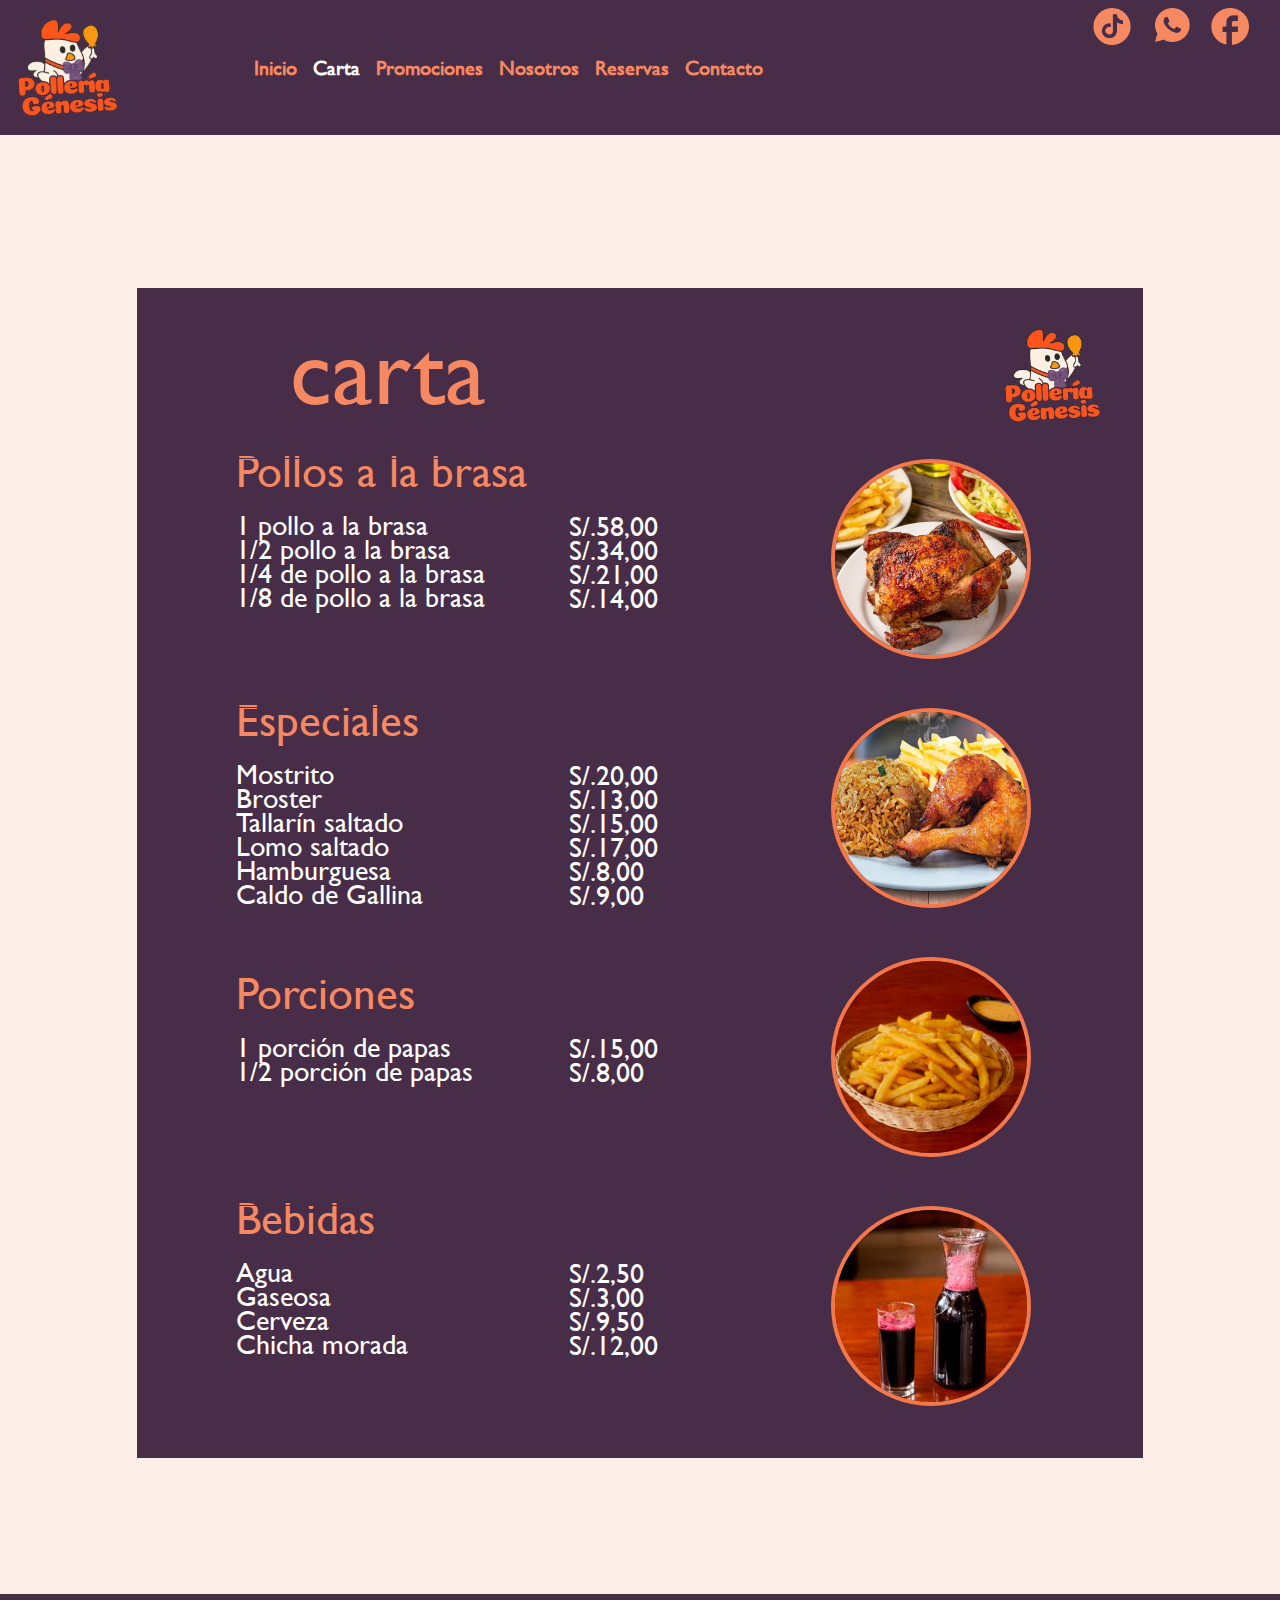
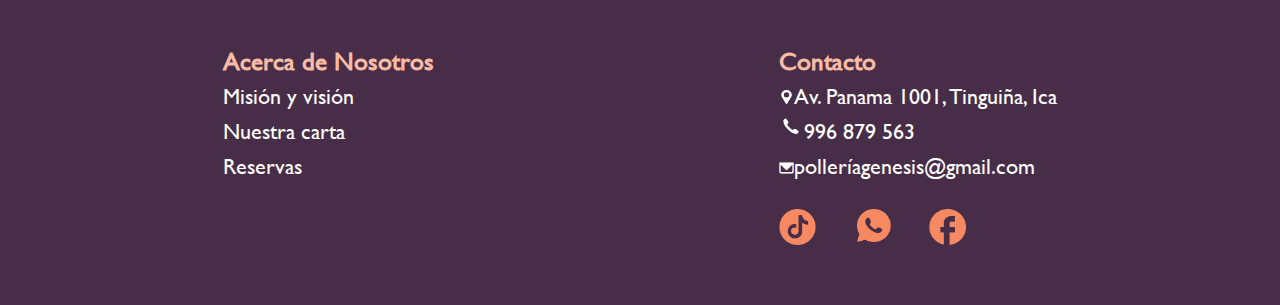
<file: Cartag.html>
<!DOCTYPE html>
<html lang="es">

<head>
    <meta charset="UTF-8">
    <meta name="viewport" content="width=device-width, initial-scale=1.0">
    <link href="https://cdn.jsdelivr.net/npm/bootstrap@5.3.3/dist/css/bootstrap.min.css" rel="stylesheet" 
      integrity="sha384-QWTKZyjpPEjISv5WaRU9OFeRpok6YctnYmDr5pNlyT2bRjXh0JMhjY6hW+ALEwIH" crossorigin="anonymous">
    <title>Carta</title>
    <link rel="stylesheet" href="estilog2.css" type="text/css">
    <link rel="stylesheet" href="estilosg.css">
</head>

<body>
    <div class="header-pg d-flex">
        <nav class="navbar navbar-expand-lg">
            <div class="container-fluid">
                <a class="navbar-brand d-none d-lg-block" href="#">
                    <img src="img/logo.svg" alt="logo" class="logo">
                </a>
                <button class="navbar-toggler" type="button" data-bs-toggle="collapse"
                    data-bs-target="#navbarSupportedContent" aria-controls="navbarSupportedContent"
                    aria-expanded="false" aria-label="Toggle navigation">
                    <span class="navbar-toggler-icon"></span>
                </button>
                <div class="collapse navbar-collapse" id="navbarSupportedContent">
                    <ul class="navbar-nav me-auto mb-2 mb-lg-0">
                        <li class="nav-item">
                            <a class="nav-link" href="index.html">Inicio</a>
                        </li>
                        <li class="nav-item ">
                            <a class="nav-link active" href="Cartag.html">Carta</a>
                        </li>
                        <li class="nav-item">
                            <a class="nav-link " href="Promocionesg.html">Promociones</a>
                        </li>
                        <li class="nav-item">
                            <a class="nav-link " href="Nosotrosg.html">Nosotros</a>
                        </li>
                        <li class="nav-item">
                            <a class="nav-link " href="Reservasg.html">Reservas</a>
                        </li>
                        <li class="nav-item">
                            <a class="nav-link " href="Contactog.html">Contacto</a>
                        </li>
                    </ul>
                </div>
                
            </div>
        </nav>
          <div class="ms-auto p-2">
            <ul class="navbar-nav flex-row flex-wrap ms-md-auto">
              <li>
                <a target="_blank" href="https://www.tiktok.com/@icapolleriagenesis?_t=8nOBZTZyQFB&_r=1">
                  <img src="img/tiktok.png" alt="tiktok" class="img-social" />
                </a>
              </li>
              <li>
                <a target="_blank" href="https://wa.me/c/51949355027">
                  <img src="img/whatsapp.png" alt="whatsapp" class="img-social" />
                </a>
              </li>
              <li>
                <a target="_blank" href="https://www.facebook.com/p/Polleria-G%C3%A9nesis-Ica-61553416058785/">
                  <img src="img/facebook.png" alt="facebook" class="img-social">
                </a>
              </li>
            </ul>
          </div>
</div>
<br>
<div class="fondo-carta text-white p-1">
    <div class="container pt-3">
        <div class="row ms-4">
            <div class="col-1"></div>
            <div class="col-3 d-flex justify-content-lg-between carta">
                <br><br>
                <span class="carta1">carta</span>
            </div>
            <div class="col-3"></div>
            <div class="col-5 d-flex justify-content-end">
                <img class="imagen-logo" src="img/logo.png" alt="imagen-logo" class="img-fluid">
            </div>
            <div class="col-0"></div>
        </div>
    </div>

    <div class="linea"></div>

    <div class="container">
        <div class="row">
            <div class="col-1"></div>
            <div class="col-4 sub-titulo"></div>
        </div>
    </div>

    <div class="container pb-5">
        <div class="row">
            <div class="col-1 custom-col-1"></div>
            <div class="col-4 custom-col-4">
                <span class="sub-titulo" style="color: #F68961; white-space: nowrap">Pollos a la brasa</span>
                <br><br>
                1 pollo a la brasa <br>
                1/2 pollo a la brasa <br>
                1/4 de pollo a la brasa <br>
                1/8 de pollo a la brasa 
            </div>
            <div class="col-3 custom-col-3 d-flex justify-content-start precio">
                <br><br>
                S/.58,00 <br>
                S/.34,00 <br>
                S/.21,00 <br>
                S/.14,00
            </div>
            <div class="col-sm-3 custom-col-3 last d-flex justify-content-center align-items-center">
                <img class="imagen" src="img/carta-primeraimagen.jpg" alt="segunda-imagen" class="img-fluid">
            </div>
            <div class="col-1 custom-col-1"></div>
        </div>
    </div>

    <div class="linea"></div>

    <div class="container">
        <div class="row">
            <div class="col-1"></div>
            <div class="col-3 sub-titulo2"></div>
        </div>
    </div>

    <div class="container pb-5">
        <div class="row">
            <div class="col-1 custom-col-1"></div>
            <div class="col-4 custom-col-4">
                <span class="sub-titulo" style="color: #F68961;">Especiales</span>
                <br><br>
                Mostrito <br>
                Broster<br>
                Tallarín saltado <br>
                Lomo saltado <br>
                Hamburguesa <br>
                Caldo de Gallina 
            </div>
            <div class="col-3 custom-col-3 d-flex justify-content-start precio">
                <br><br>
                S/.20,00 <br>
                S/.13,00 <br>
                S/.15,00 <br>
                S/.17,00 <br>
                S/.8,00 <br>
                S/.9,00 
            </div>
            <div class="col-sm-3 custom-col-3 last d-flex justify-content-center align-items-center">
                <img class="imagen" src="img/mostrito-carta.webp" alt="tercera-imagen" class="img-fluid">
            </div>
            <div class="col-1 custom-col-1"></div>
        </div>
    </div>

    <div class="linea"></div>

    <div class="container">
        <div class="row">
            <div class="col-1"></div>
            <div class="col-3 sub-titulo3"></div>
        </div>
    </div>

    <div class="container pb-5">
        <div class="row">
            <div class="col-1 custom-col-1"></div>           
            <div class="col-4 custom-col-4"> <br>
                <span class="sub-titulo " style="color: #F68961;">Porciones</span>
                <br><br>
                1 porción de papas <br>
                1/2 porción de papas 
            </div>
            <div class="col-3 custom-col-3 d-flex justify-content-start precio">
                <br><br> <br>
                S/.15,00 <br>
                S/.8,00
            </div>
            <div class="col-sm-3 custom-col-3 last d-flex justify-content-center align-items-center">
                 <img class="imagen" src="img/papas-carta.png" alt="cuarta-imagen" class="img-fluid">
            </div>
            <div class="col-1 custom-col-1"></div>
        </div>
    </div>

    <div class="linea"></div>

    <div class="container">
        <div class="row">
            <div class="col-1"></div>
            <div class="col-3 sub-titulo4"></div>
        </div>
    </div>

    <div class="container pb-5">
        <div class="row">
            <div class="col-1 custom-col-1"></div>
            <div class="col-4 custom-col-4">
                <span class="sub-titulo" style="color: #F68961;">Bebidas</span>
                <br><br>
                Agua <br>
                Gaseosa <br>
                Cerveza <br>
                Chicha morada 
            </div>
            <div class="col-3 custom-col-3 d-flex justify-content-start precio">
                <br><br>
                S/.2,50 <br>
                S/.3,00 <br>
                S/.9,50 <br>
                S/.12,00
            </div>
            <div class="col-sm-3 custom-col-3 last d-flex justify-content-center align-items-center">
                <img class="imagen" src="img/carta-chicha.jfif" alt="quinta-imagen" class="img-fluid">
            </div>
            <div class="col-1 custom-col-1"></div>
        </div>
    </div>
</div>


<footer class="d-lg-flex justify-content-lg-around">
    <div class="footer-text">
      <ul>
        <p>Acerca de Nosotros</p>
        <li><a href="Nosotrosg.html">Misión y visión</a></li>
        <li><a href="Cartag.html">Nuestra carta</a></li>
        <li><a href="Reservasg.html">Reservas</a></li>
      </ul>
    </div>
    <div class="footer-text">
      <ul>
        <p>Contacto</p>
        <li><img src="img/icono ubicación.png" width="15" />Av. Panama 1001, Tinguiña, Ica</li>
        <li><img src="img/iconocall.png" width="25" />996 879 563</li>
        <li><img src="img/email.png" width="15" />polleríagenesis@gmail.com</li>
      </ul>
      <ul class="d-flex justify-content-start">
        <li class="pe-3">
          <a target="_blank" href="https://www.tiktok.com/@icapolleriagenesis?_t=8nOBZTZyQFB&_r=1">
            <img src="img/tiktok.png" alt="icono" class="logo-footer" />
          </a>
        </li>
        <li class="pe-3">
          <a target="_blank" href="https://wa.me/c/51949355027">
            <img src="img/whatsapp.png" alt="icono" class="logo-footer" />
          </a>
        </li>
        <li class="pe-3">
          <a target="_blank" href="https://www.facebook.com/p/Polleria-G%C3%A9nesis-Ica-61553416058785/">
            <img src="img/facebook.png" alt="icono" class="logo-footer" />
          </a>
        </li>
      </ul>
    </div>
  </footer>

    <script src="https://cdn.jsdelivr.net/npm/bootstrap@5.3.3/dist/js/bootstrap.bundle.min.js"
    integrity="sha384-YvpcrYf0tY3lHB60NNkmXc5s9fDVZLESaAA55NDzOxhy9GkcIdslK1eN7N6jIeHz"
    crossorigin="anonymous"></script>
</body>

</html>
</file>
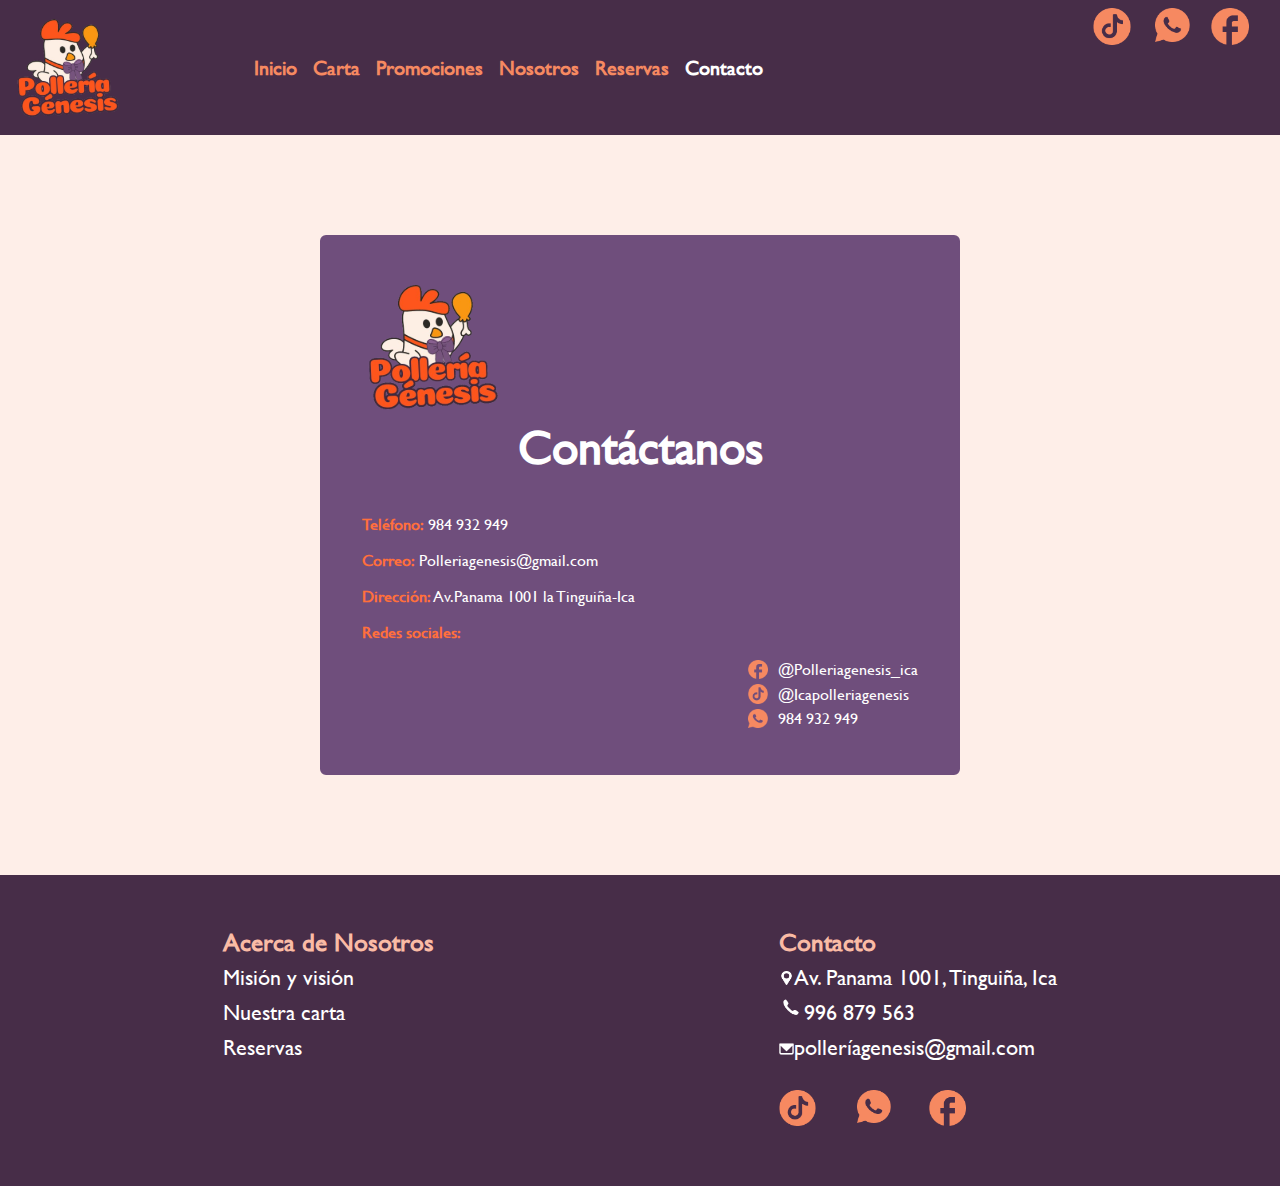
<file: Contactog.html>
<!DOCTYPE html>
<html lang="es">

<head>
    <meta charset="UTF-8">
    <meta name="viewport" content="width=device-width, initial-scale=1.0">
    <title>Inicio</title>
    <link href="https://cdn.jsdelivr.net/npm/bootstrap@5.3.3/dist/css/bootstrap.min.css" rel="stylesheet" integrity="sha384-QWTKZyjpPEjISv5WaRU9OFeRpok6YctnYmDr5pNlyT2bRjXh0JMhjY6hW+ALEwIH" crossorigin="anonymous">
    <link rel="StyleSheet" href="estilog5.css" type="text/css">
    <link rel="stylesheet" href="estilosg.css">
</head>

<body>
    <div class="header-pg d-flex">
        <nav class="navbar navbar-expand-lg">
            <div class="container-fluid">
                <a class="navbar-brand d-none d-lg-block" href="#">
                    <img src="img/logo.svg" alt="logo" class="logo">
                </a>
                <button class="navbar-toggler" type="button" data-bs-toggle="collapse"
                    data-bs-target="#navbarSupportedContent" aria-controls="navbarSupportedContent"
                    aria-expanded="false" aria-label="Toggle navigation">
                    <span class="navbar-toggler-icon"></span>
                </button>
                <div class="collapse navbar-collapse" id="navbarSupportedContent">
                    <ul class="navbar-nav me-auto mb-2 mb-lg-0">
                        <li class="nav-item">
                            <a class="nav-link" href="index.html">Inicio</a>
                        </li>
                        <li class="nav-item">
                            <a class="nav-link " href="Cartag.html">Carta</a>
                        </li>
                        <li class="nav-item">
                            <a class="nav-link " href="Promocionesg.html">Promociones</a>
                        </li>
                        <li class="nav-item">
                            <a class="nav-link " href="Nosotrosg.html">Nosotros</a>
                        </li>
                        <li class="nav-item">
                            <a class="nav-link " href="Reservasg.html">Reservas</a>
                        </li>
                        <li class="nav-item">
                            <a class="nav-link active" href="Contactog.html">Contacto</a>
                        </li>
                    </ul>
                </div>
                
            </div>
        </nav>
        <div class="ms-auto p-2">
            <ul class="navbar-nav flex-row flex-wrap ms-md-auto">
                <li>
                    <a target="_blank" href="https://www.tiktok.com/@icapolleriagenesis?_t=8nOBZTZyQFB&_r=1">
                        <img src="img/tiktok.png" alt="tiktok"  class="img-social"/>
                    </a>
                </li>
                <li>
                    <a target="_blank" href="https://wa.me/c/51949355027">
                        <img src="img/whatsapp.png" alt="whatsapp" class="img-social"/>
                    </a>
                </li>
                <li>
                    <a target="_blank" href="https://www.facebook.com/p/Polleria-G%C3%A9nesis-Ica-61553416058785/">
                        <img src="img/facebook.png" alt="facebook" class="img-social">
                    </a>
                </li>
            </ul>
        </div>
      
    </div>
    
    <div class="container-md card">
        <div>
            <div class="logo">
                <img src="img/logo.svg" alt="Polleria Genesis"class="img-fluid">
            </div>
            <section>
                <h1 class="text-center">Contáctanos</h1>
                <div class="section"><span class="span-card">Teléfono:</span> 984 932 949</div>
                <div class="section"><span class="span-card">Correo:</span> Polleriagenesis@gmail.com</div>
                <div class="section"><span class="span-card">Dirección:</span> Av.Panama 1001 la Tinguiña-Ica</div>
                <div class="section"><span class="span-card">Redes sociales:</span></div>
            </section>
            <aside>
                <div class="socials d-flex justify-content-around">
                    <div class="row">
                        <a target="_blank" href="https://www.facebook.com/p/Polleria-G%C3%A9nesis-Ica-61553416058785/">
                            <img src="img/facebook.png" alt="Facebook" class="img-fluid"><div>@Polleriagenesis_ica</div>
                        </a>
                        <a target="_blank" href="https://www.tiktok.com/@icapolleriagenesis?_t=8nOBZTZyQFB&_r=1">
                            <img src="img/tiktok.png" alt="Tiktok" class="img-fluid"><div>@Icapolleriagenesis</div>
                        </a>
                        <a target="_blank" href="https://wa.me/c/51949355027">
                            <img src="img/whatsapp.png" alt="WhatsApp" class="img-fluid"><div> 984 932 949</div>
                        </a>
                    </div>
                </div>
            </aside>
        </div>
    </div>
    <a target="_blank" href="https://www.facebook.com/Polleriagenesis_ica"></a>

    <footer class="d-lg-flex justify-content-lg-around">
        <div class="footer-text">
          <ul>
            <p>Acerca de Nosotros</p>
            <li><a href="Nosotrosg.html">Misión y visión</a></li>
            <li><a href="Cartag.html">Nuestra carta</a></li>
            <li><a href="Reservasg.html">Reservas</a></li>
          </ul>
        </div>
        <div class="footer-text">
          <ul>
            <p>Contacto</p>
            <li><img src="img/icono ubicación.png" width="15" />Av. Panama 1001, Tinguiña, Ica</li>
            <li><img src="img/iconocall.png" width="25" />996 879 563</li>
            <li><img src="img/email.png" width="15" />polleríagenesis@gmail.com</li>
          </ul>
          <ul class="d-flex justify-content-start">
            <li class="pe-3">
              <a target="_blank" href="https://www.tiktok.com/@icapolleriagenesis?_t=8nOBZTZyQFB&_r=1">
                <img src="img/tiktok.png" alt="icono" class="logo-footer" />
              </a>
            </li>
            <li class="pe-3">
              <a target="_blank" href="https://wa.me/c/51949355027">
                <img src="img/whatsapp.png" alt="icono" class="logo-footer" />
              </a>
            </li>
            <li class="pe-3">
              <a target="_blank" href="https://www.facebook.com/p/Polleria-G%C3%A9nesis-Ica-61553416058785/">
                <img src="img/facebook.png" alt="icono" class="logo-footer" />
              </a>
            </li>
          </ul>
        </div>
      </footer>
    <script src="https://cdn.jsdelivr.net/npm/bootstrap@5.3.3/dist/js/bootstrap.bundle.min.js" integrity="sha384-YvpcrYf0tY3lHB60NNkmXc5s9fDVZLESaAA55NDzOxhy9GkcIdslK1eN7N6jIeHz" crossorigin="anonymous"></script>
</body>
</html>
</file>
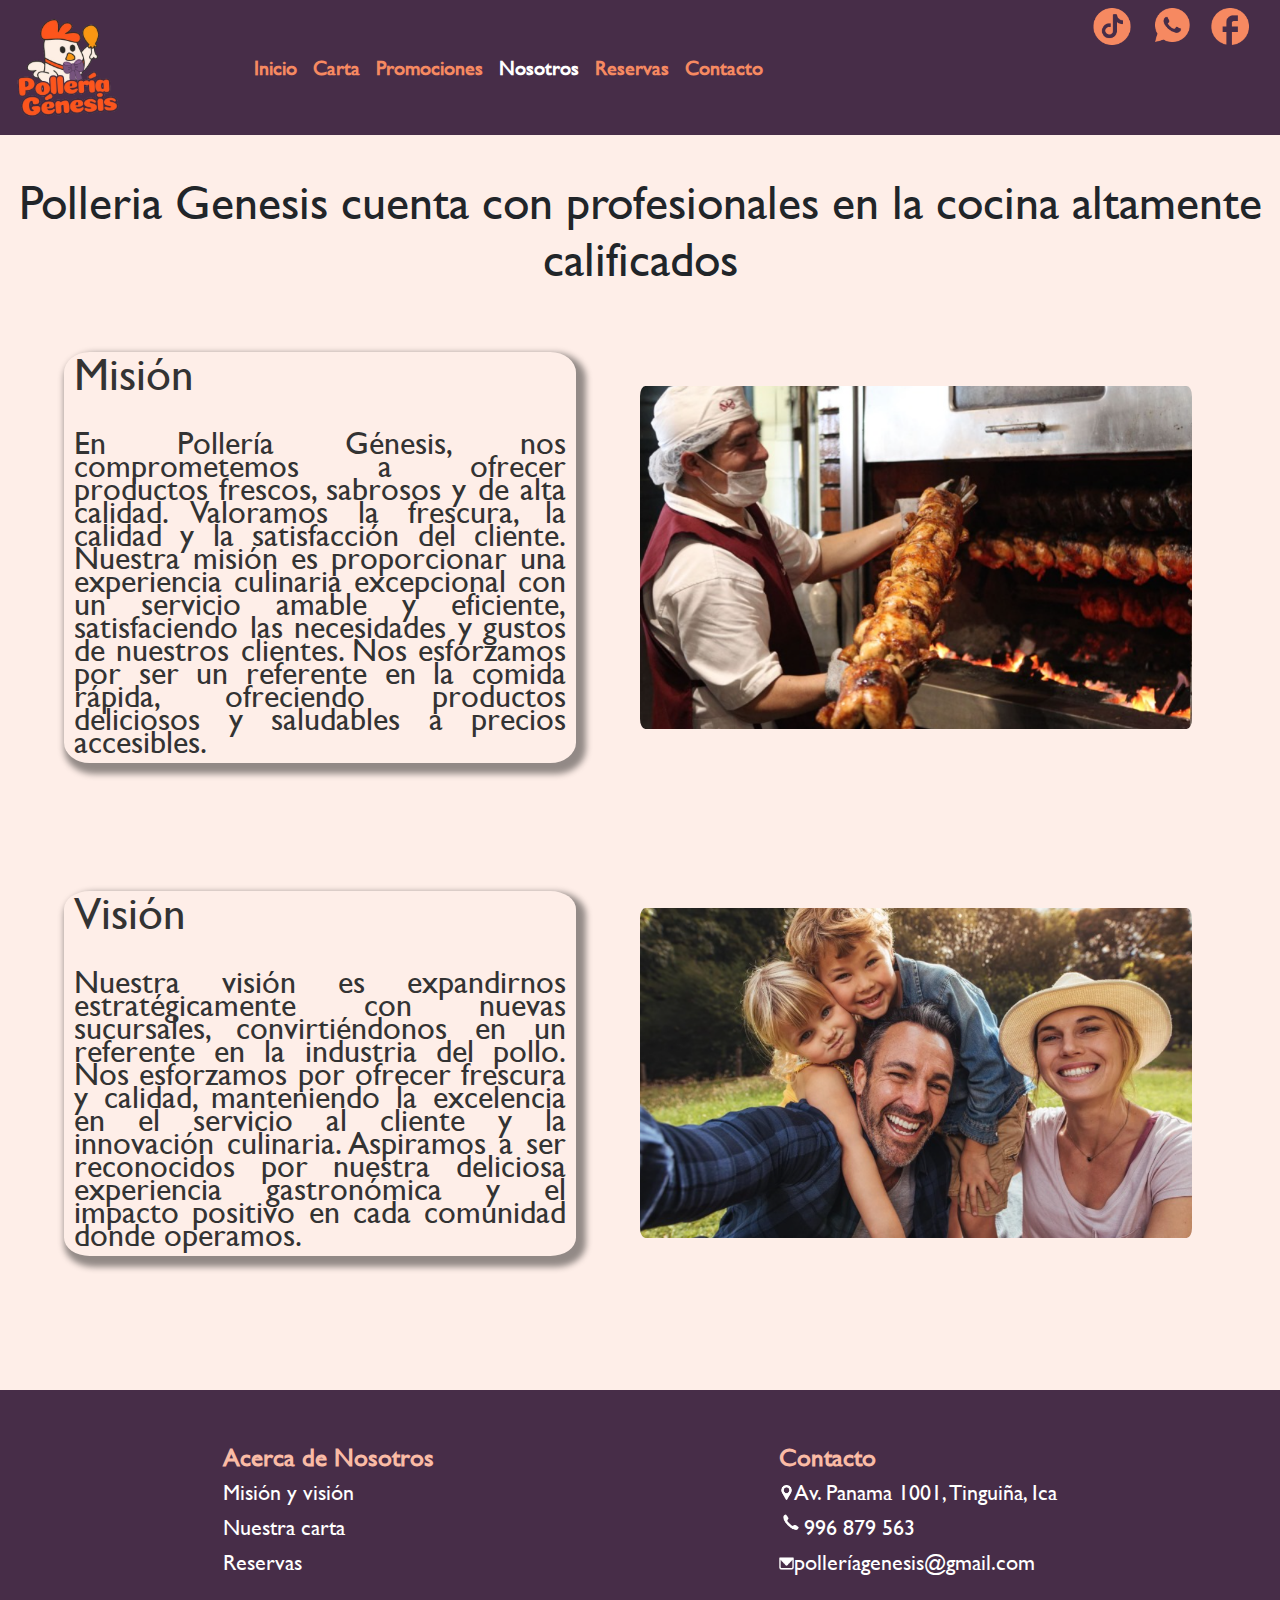
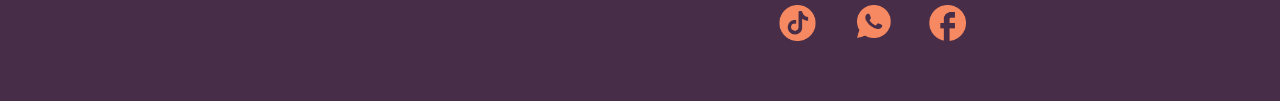
<file: Nosotrosg.html>
<!DOCTYPE html>
<html lang="es">
<head>
    <meta charset="UTF-8">
    <meta name="viewport" content="width=device-width, initial-scale=1.0">
    <link href="https://cdn.jsdelivr.net/npm/bootstrap@5.3.3/dist/css/bootstrap.min.css" rel="stylesheet"
    integrity="sha384-QWTKZyjpPEjISv5WaRU9OFeRpok6YctnYmDr5pNlyT2bRjXh0JMhjY6hW+ALEwIH" crossorigin="anonymous">
    <title>Misión y Visión</title>
    <link rel="stylesheet" href="estilo4g.css" type="text/css">
    <link rel="stylesheet" href="estilosg.css">
</head>
<body>
    <div class="header-pg d-flex">
        <nav class="navbar navbar-expand-lg">
            <div class="container-fluid">
                <a class="navbar-brand d-none d-lg-block" href="#">
                    <img src="img/logo.svg" alt="logo" class="logo">
                </a>
                <button class="navbar-toggler" type="button" data-bs-toggle="collapse"
                    data-bs-target="#navbarSupportedContent" aria-controls="navbarSupportedContent"
                    aria-expanded="false" aria-label="Toggle navigation">
                    <span class="navbar-toggler-icon"></span>
                </button>
                <div class="collapse navbar-collapse" id="navbarSupportedContent">
                    <ul class="navbar-nav me-auto mb-2 mb-lg-0">
                        <li class="nav-item">
                            <a class="nav-link" href="index.html">Inicio</a>
                        </li>
                        <li class="nav-item">
                            <a class="nav-link " href="Cartag.html">Carta</a>
                        </li>
                        <li class="nav-item">
                            <a class="nav-link " href="Promocionesg.html">Promociones</a>
                        </li>
                        <li class="nav-item">
                            <a class="nav-link active" href="Nosotrosg.html">Nosotros</a>
                        </li>
                        <li class="nav-item">
                            <a class="nav-link " href="Reservasg.html">Reservas</a>
                        </li>
                        <li class="nav-item">
                            <a class="nav-link " href="Contactog.html">Contacto</a>
                        </li>
                    </ul>
                </div>
                
            </div>
        </nav>
        <div class="ms-auto p-2">
            <ul class="navbar-nav flex-row flex-wrap ms-md-auto">
                <li>
                    <a target="_blank" href="https://www.tiktok.com/@icapolleriagenesis?_t=8nOBZTZyQFB&_r=1">
                        <img src="img/tiktok.png" alt="tiktok"  class="img-social"/>
                    </a>
                </li>
                <li>
                    <a target="_blank" href="https://wa.me/c/51949355027">
                        <img src="img/whatsapp.png" alt="whatsapp" class="img-social"/>
                    </a>
                </li>
                <li>
                    <a target="_blank" href="https://www.facebook.com/p/Polleria-G%C3%A9nesis-Ica-61553416058785/">
                        <img src="img/facebook.png" alt="facebook" class="img-social">
                    </a>
                </li>
            </ul>
        </div>
        
    </div>

    <div class="container-fluid">
        <h1 class="titulo fw-normal">Polleria Genesis cuenta con profesionales en la cocina altamente calificados</h1>
    </div>
    
    <div class="navbar-nav flex-row flex-wrap ms-md-auto">
        <div class="col-12 col-md-6">
            <div class="mission-contenedor">
                <p class="parrafo fondo"><span class="fw-light titulos-tamaños">Misión</span> <br> <br> En Pollería Génesis, nos comprometemos a ofrecer productos frescos, sabrosos y de alta calidad. Valoramos la frescura, la calidad y la satisfacción del cliente. Nuestra misión es proporcionar una experiencia culinaria excepcional con un servicio amable y eficiente, satisfaciendo las necesidades y gustos de nuestros clientes. Nos esforzamos por ser un referente en la comida rápida, ofreciendo productos deliciosos y saludables a precios accesibles.</p>
            </div>
        </div>
        <div class="col-12 col-md-6 row align-items-center">
            <img src="img/Annotation 2024-06-23 211004.png" alt="Imagen Misión" class="mission-imagen">
        </div>
    </div>
    
    <div class="navbar-nav flex-row flex-wrap ms-md-auto">
        <div class="col-12 col-md-6">
            <div class="vision-contenedor">
                <p class="parrafo fondo"><span class="fw-light titulos-tamaños">Visión</span> <br> <br> Nuestra visión es expandirnos estratégicamente con nuevas sucursales, convirtiéndonos en un referente en la industria del pollo. Nos esforzamos por ofrecer frescura y calidad, manteniendo la excelencia en el servicio al cliente y la innovación culinaria. Aspiramos a ser reconocidos por nuestra deliciosa experiencia gastronómica y el impacto positivo en cada comunidad donde operamos.</p>
            </div>
        </div>
        <div class="col-12 col-md-6 row align-items-center">
            <img src="img/Annotation 2024-06-23 211055.png" alt="Imagen Visión" class="vision-imagen">
        </div>
    </div>
    <footer class="d-lg-flex justify-content-lg-around">
        <div class="footer-text">
          <ul>
            <p>Acerca de Nosotros</p>
            <li><a href="Nosotrosg.html">Misión y visión</a></li>
            <li><a href="Cartag.html">Nuestra carta</a></li>
            <li><a href="Reservasg.html">Reservas</a></li>
          </ul>
        </div>
        <div class="footer-text">
          <ul>
            <p>Contacto</p>
            <li><img src="img/icono ubicación.png" width="15" />Av. Panama 1001, Tinguiña, Ica</li>
            <li><img src="img/iconocall.png" width="25" />996 879 563</li>
            <li><img src="img/email.png" width="15" />polleríagenesis@gmail.com</li>
          </ul>
          <ul class="d-flex justify-content-start">
            <li class="pe-3">
              <a target="_blank" href="https://www.tiktok.com/@icapolleriagenesis?_t=8nOBZTZyQFB&_r=1">
                <img src="img/tiktok.png" alt="icono" class="logo-footer" />
              </a>
            </li>
            <li class="pe-3">
              <a target="_blank" href="https://wa.me/c/51949355027">
                <img src="img/whatsapp.png" alt="icono" class="logo-footer" />
              </a>
            </li>
            <li class="pe-3">
              <a target="_blank" href="https://www.facebook.com/p/Polleria-G%C3%A9nesis-Ica-61553416058785/">
                <img src="img/facebook.png" alt="icono" class="logo-footer" />
              </a>
            </li>
          </ul>
        </div>
      </footer>
    <script src="https://cdn.jsdelivr.net/npm/bootstrap@5.3.3/dist/js/bootstrap.bundle.min.js"
        integrity="sha384-YvpcrYf0tY3lHB60NNkmXc5s9fDVZLESaAA55NDzOxhy9GkcIdslK1eN7N6jIeHz"
        crossorigin="anonymous"></script>
</body>
</html>
</file>
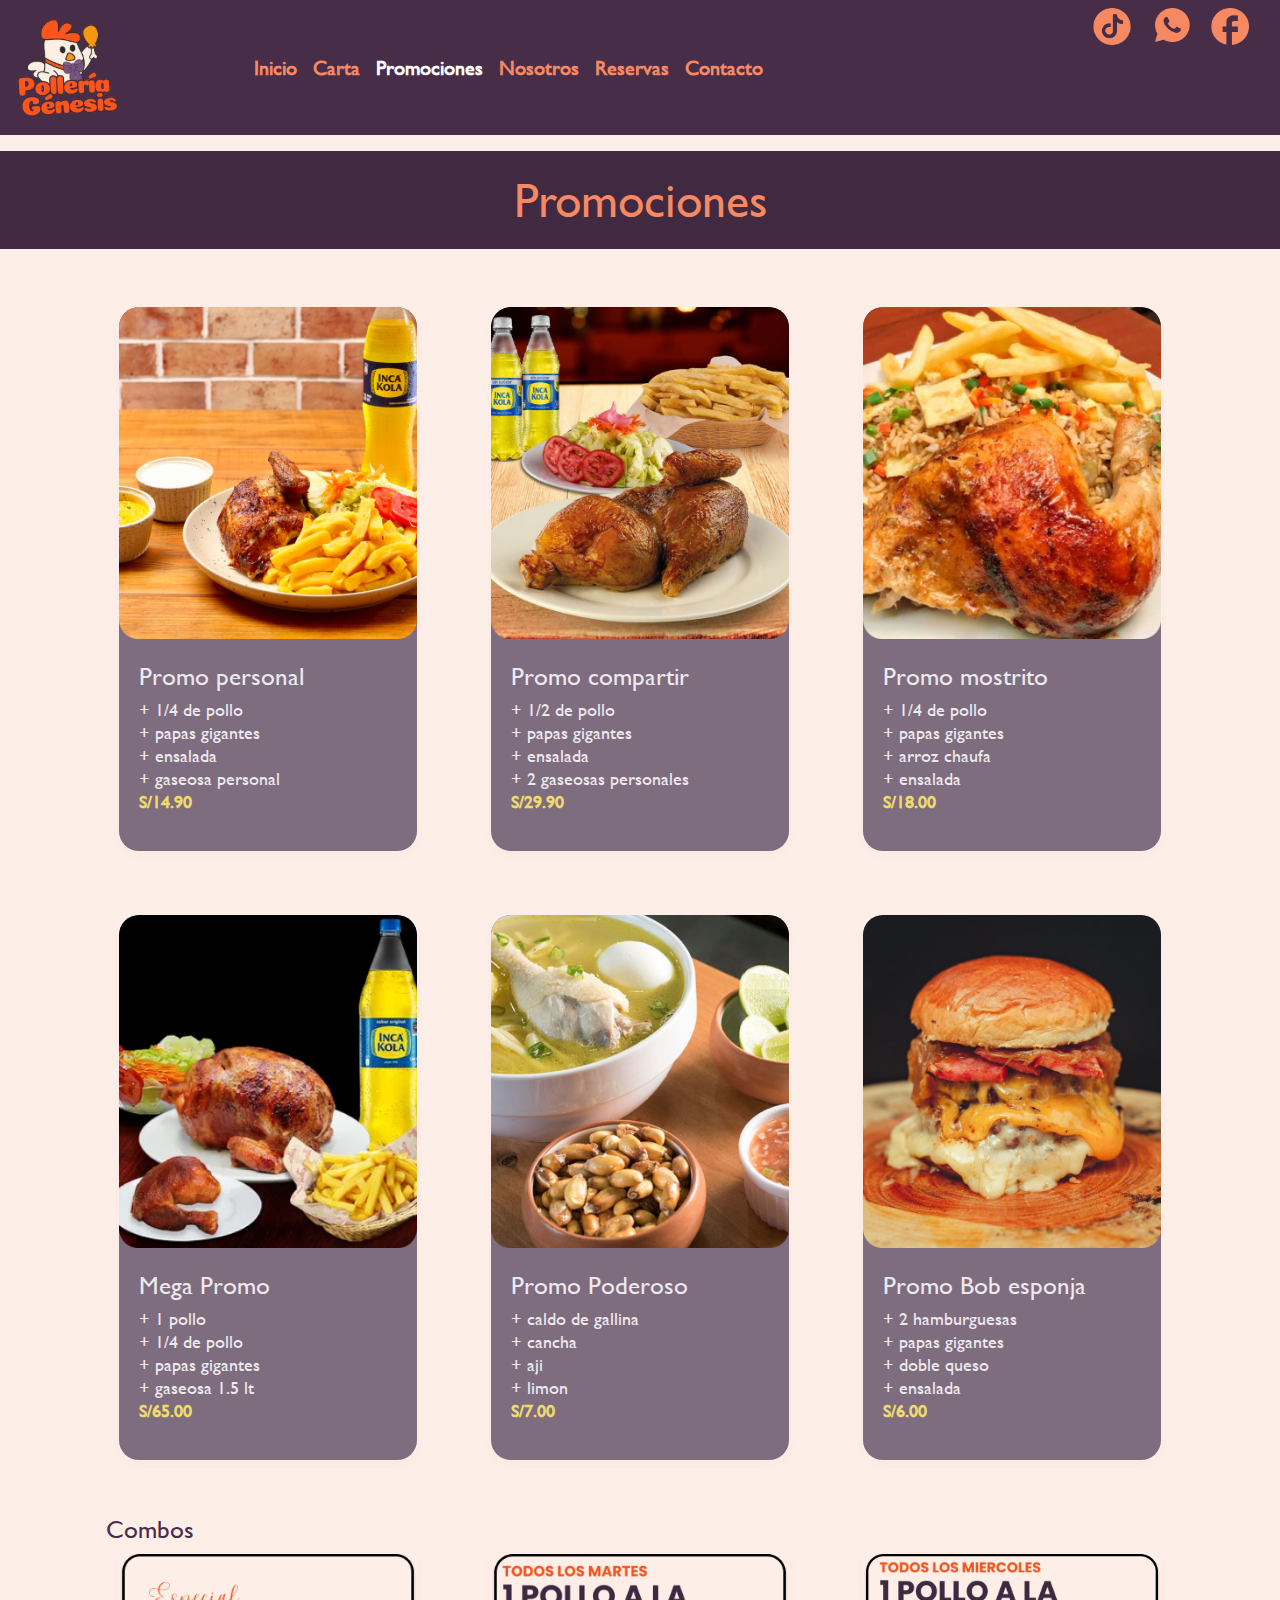
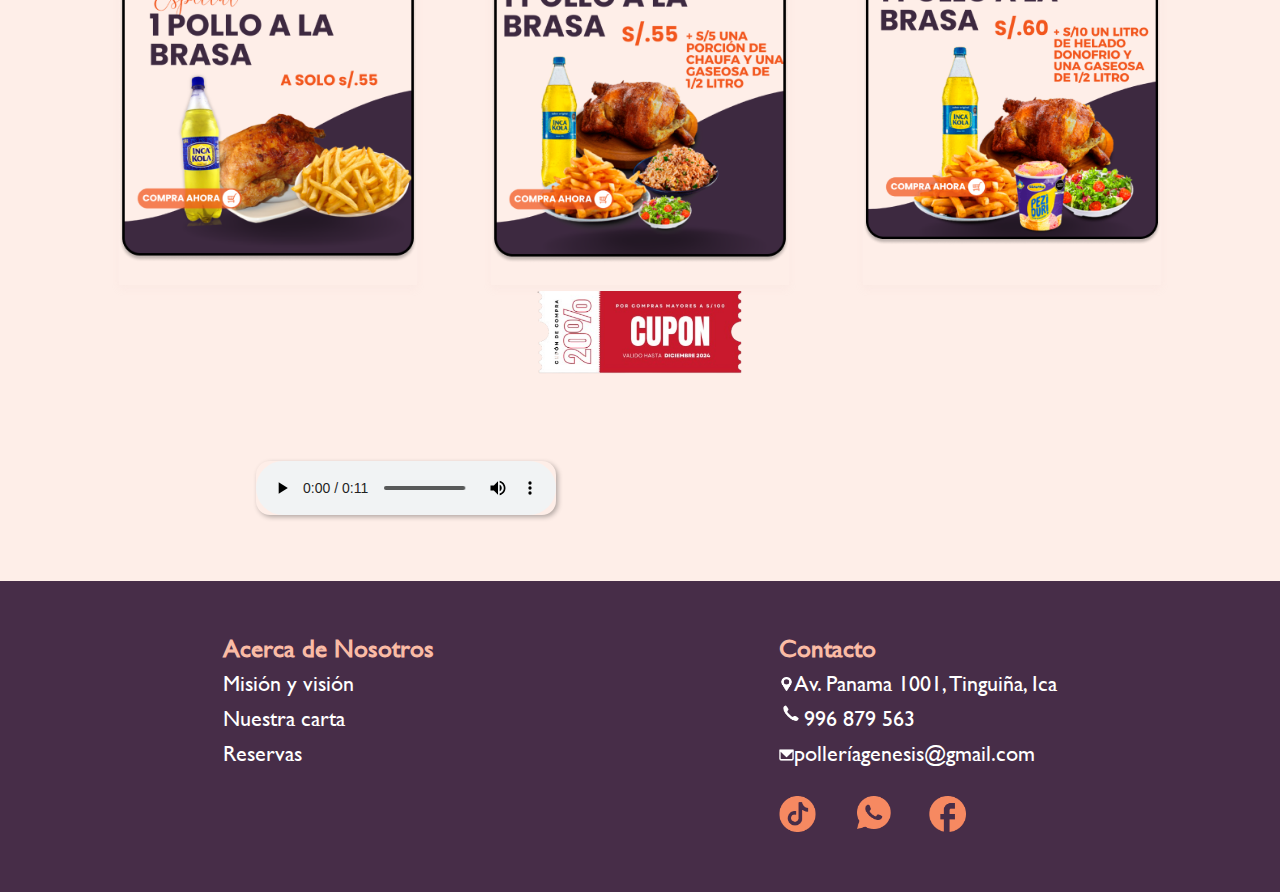
<file: Promocionesg.html>
<!DOCTYPE html>
<html lang="es">

<head>
  <meta charset="UTF-8">
  <meta name="viewport" content="width=device-width, initial-scale=1.0">
  <title>Promociones</title>
  <link href="https://cdn.jsdelivr.net/npm/bootstrap@5.3.3/dist/css/bootstrap.min.css" rel="stylesheet"
    integrity="sha384-QWTKZyjpPEjISv5WaRU9OFeRpok6YctnYmDr5pNlyT2bRjXh0JMhjY6hW+ALEwIH" crossorigin="anonymous">
  <link rel="stylesheet" href="estilosg.css">
  <link rel="StyleSheet" href="estilog3.css" type="text/css">
</head>

<body>
  <div class="header-pg d-flex">
    <nav class="navbar navbar-expand-lg">
      <div class="container-fluid">
        <a class="navbar-brand d-none d-lg-block" href="#">
          <img src="img/logo.svg" alt="logo" class="logo">
        </a>
        <button class="navbar-toggler" type="button" data-bs-toggle="collapse" data-bs-target="#navbarSupportedContent"
          aria-controls="navbarSupportedContent" aria-expanded="false" aria-label="Toggle navigation">
          <span class="navbar-toggler-icon"></span>
        </button>
        <div class="collapse navbar-collapse" id="navbarSupportedContent">
          <ul class="navbar-nav me-auto mb-2 mb-lg-0">
            <li class="nav-item">
              <a class="nav-link" href="index.html">Inicio</a>
            </li>
            <li class="nav-item">
              <a class="nav-link " href="Cartag.html">Carta</a>
            </li>
            <li class="nav-item">
              <a class="nav-link active " href="Promocionesg.html">Promociones</a>
            </li>
            <li class="nav-item">
              <a class="nav-link " href="Nosotrosg.html">Nosotros</a>
            </li>
            <li class="nav-item">
              <a class="nav-link " href="Reservasg.html">Reservas</a>
            </li>
            <li class="nav-item">
              <a class="nav-link " href="Contactog.html">Contacto</a>
            </li>
          </ul>
        </div>

      </div>
    </nav>
    <div class="ms-auto p-2">
      <ul class="navbar-nav flex-row flex-wrap ms-md-auto">
        <li>
          <a target="_blank" href="https://www.tiktok.com/@icapolleriagenesis?_t=8nOBZTZyQFB&_r=1">
            <img src="img/tiktok.png" alt="tiktok" class="img-social" />
          </a>
        </li>
        <li>
          <a target="_blank" href="https://wa.me/c/51949355027">
            <img src="img/whatsapp.png" alt="whatsapp" class="img-social" />
          </a>
        </li>
        <li>
          <a target="_blank" href="https://www.facebook.com/p/Polleria-G%C3%A9nesis-Ica-61553416058785/">
            <img src="img/facebook.png" alt="facebook" class="img-social">
          </a>
        </li>
      </ul>
    </div>
  </div>
  <br>

  <div class="titulo">
    <h1>Promociones</h1>
  </div>
  <div class="container">
    <div class="row mt-5">
      <div class="col-12 col-md-4 mb-3">
        <div class="card-promocion mx-auto">
          <img src="img/personal.png">
          <div class="card-content">
            <h3>Promo personal</h3>
            <p>+ 1/4 de pollo</p>
            <p>+ papas gigantes</p>
            <p>+ ensalada</p>
            <p>+ gaseosa personal</p>
            <span class="precio">S/14.90</span>
          </div>
        </div>
      </div>
      <div class="col-12 col-md-4 mb-3">
        <div class="card-promocion mx-auto">
          <img src="img/compartir.png">
          <div class="card-content">
            <h3>Promo compartir</h3>
            <p>+ 1/2 de pollo</p>
            <p>+ papas gigantes</p>
            <p>+ ensalada</p>
            <p>+ 2 gaseosas personales</p>
            <span class="precio">S/29.90</span>
          </div>
        </div>
      </div>
      <div class="col-12 col-md-4 mb-3">
        <div class="card-promocion mx-auto">
          <img src="img/mostrito.png">
          <div class="card-content">
            <h3>Promo mostrito</h3>
            <p>+ 1/4 de pollo</p>
            <p>+ papas gigantes</p>
            <p>+ arroz chaufa</p>
            <p>+ ensalada</p>
            <span class="precio">S/18.00</span>
          </div>
        </div>
      </div>
    </div>
    <div class="row mt-5">
      <div class="col-12 col-md-4 mb-3">
        <div class="card-promocion mx-auto">
          <img src="img/promo.png">
          <div class="card-content">
            <h3>Mega Promo</h3>
            <p>+ 1 pollo</p>
            <p>+ 1/4 de pollo</p>
            <p>+ papas gigantes</p>
            <p>+ gaseosa 1.5 lt</p>
            <span class="precio">S/65.00</span>
          </div>
        </div>
      </div>
      <div class="col-12 col-md-4 mb-3">
        <div class="card-promocion mx-auto">
          <img src="img/poderoso.png">
          <div class="card-content">
            <h3>Promo Poderoso</h3>
            <p>+ caldo de gallina</p>
            <p>+ cancha</p>
            <p>+ aji</p>
            <p>+ limon</p>
            <span class="precio">S/7.00</span>
          </div>
        </div>
      </div>
      <div class="col-12 col-md-4 mb-3">
        <div class="card-promocion mx-auto">
          <img src="img/bob.png">
          <div class="card-content">
            <h3>Promo Bob esponja</h3>
            <p>+ 2 hamburguesas</p>
            <p>+ papas gigantes</p>
            <p>+ doble queso</p>
            <p>+ ensalada</p>
            <span class="precio">S/6.00</span>
          </div>
        </div>
      </div>
    </div>
    <div class="combos ps-4 mt-5">
      <h1>Combos</h1>
    </div>
    <div class="row">
      <div class="col-md-4">
        <div class="card-combos mx-auto">
          <img src="img/combo1.png" alt="">
        </div>
      </div>
      <div class="col-md-4">
        <div class="card-combos mx-auto">
          <img src="img/combo2.png" alt="">
        </div>
      </div>
      <div class="col-md-4">
        <div class="card-combos mx-auto">
          <img src="img/combo3.png" alt="">
        </div>
      </div>
    </div>
    <div class="row text-center mt-3">
      <div class="cupon">
        <img src="img/cupon.png" class="img-cupon">
      </div>
    </div>
  </div>
  <div class="row">
    <div class="col-md-12">
      <audio controls class="audio1">
        <source src="audio/Audio para vender Pollos a la Brasa  Pollerias  Chifas (mp3cut.net).mp3" type="audio/mpeg">
      </audio>
    </div>
  </div>
  <footer class="d-lg-flex justify-content-lg-around">
    <div class="footer-text">
      <ul>
        <p>Acerca de Nosotros</p>
        <li><a href="Nosotrosg.html">Misión y visión</a></li>
        <li><a href="Cartag.html">Nuestra carta</a></li>
        <li><a href="Reservasg.html">Reservas</a></li>
      </ul>
    </div>
    <div class="footer-text">
      <ul>
        <p>Contacto</p>
        <li><img src="img/icono ubicación.png" width="15" />Av. Panama 1001, Tinguiña, Ica</li>
        <li><img src="img/iconocall.png" width="25" />996 879 563</li>
        <li><img src="img/email.png" width="15" />polleríagenesis@gmail.com</li>
      </ul>
      <ul class="d-flex justify-content-start">
        <li class="pe-3">
          <a target="_blank" href="https://www.tiktok.com/@icapolleriagenesis?_t=8nOBZTZyQFB&_r=1">
            <img src="img/tiktok.png" alt="icono" class="logo-footer" />
          </a>
        </li>
        <li class="pe-3">
          <a target="_blank" href="https://wa.me/c/51949355027">
            <img src="img/whatsapp.png" alt="icono" class="logo-footer" />
          </a>
        </li>
        <li class="pe-3">
          <a target="_blank" href="https://www.facebook.com/p/Polleria-G%C3%A9nesis-Ica-61553416058785/">
            <img src="img/facebook.png" alt="icono" class="logo-footer" />
          </a>
        </li>
      </ul>
    </div>
  </footer>
  <script src="https://cdn.jsdelivr.net/npm/bootstrap@5.3.3/dist/js/bootstrap.bundle.min.js"
    integrity="sha384-YvpcrYf0tY3lHB60NNkmXc5s9fDVZLESaAA55NDzOxhy9GkcIdslK1eN7N6jIeHz"
    crossorigin="anonymous"></script>
</body>

</html>
</file>
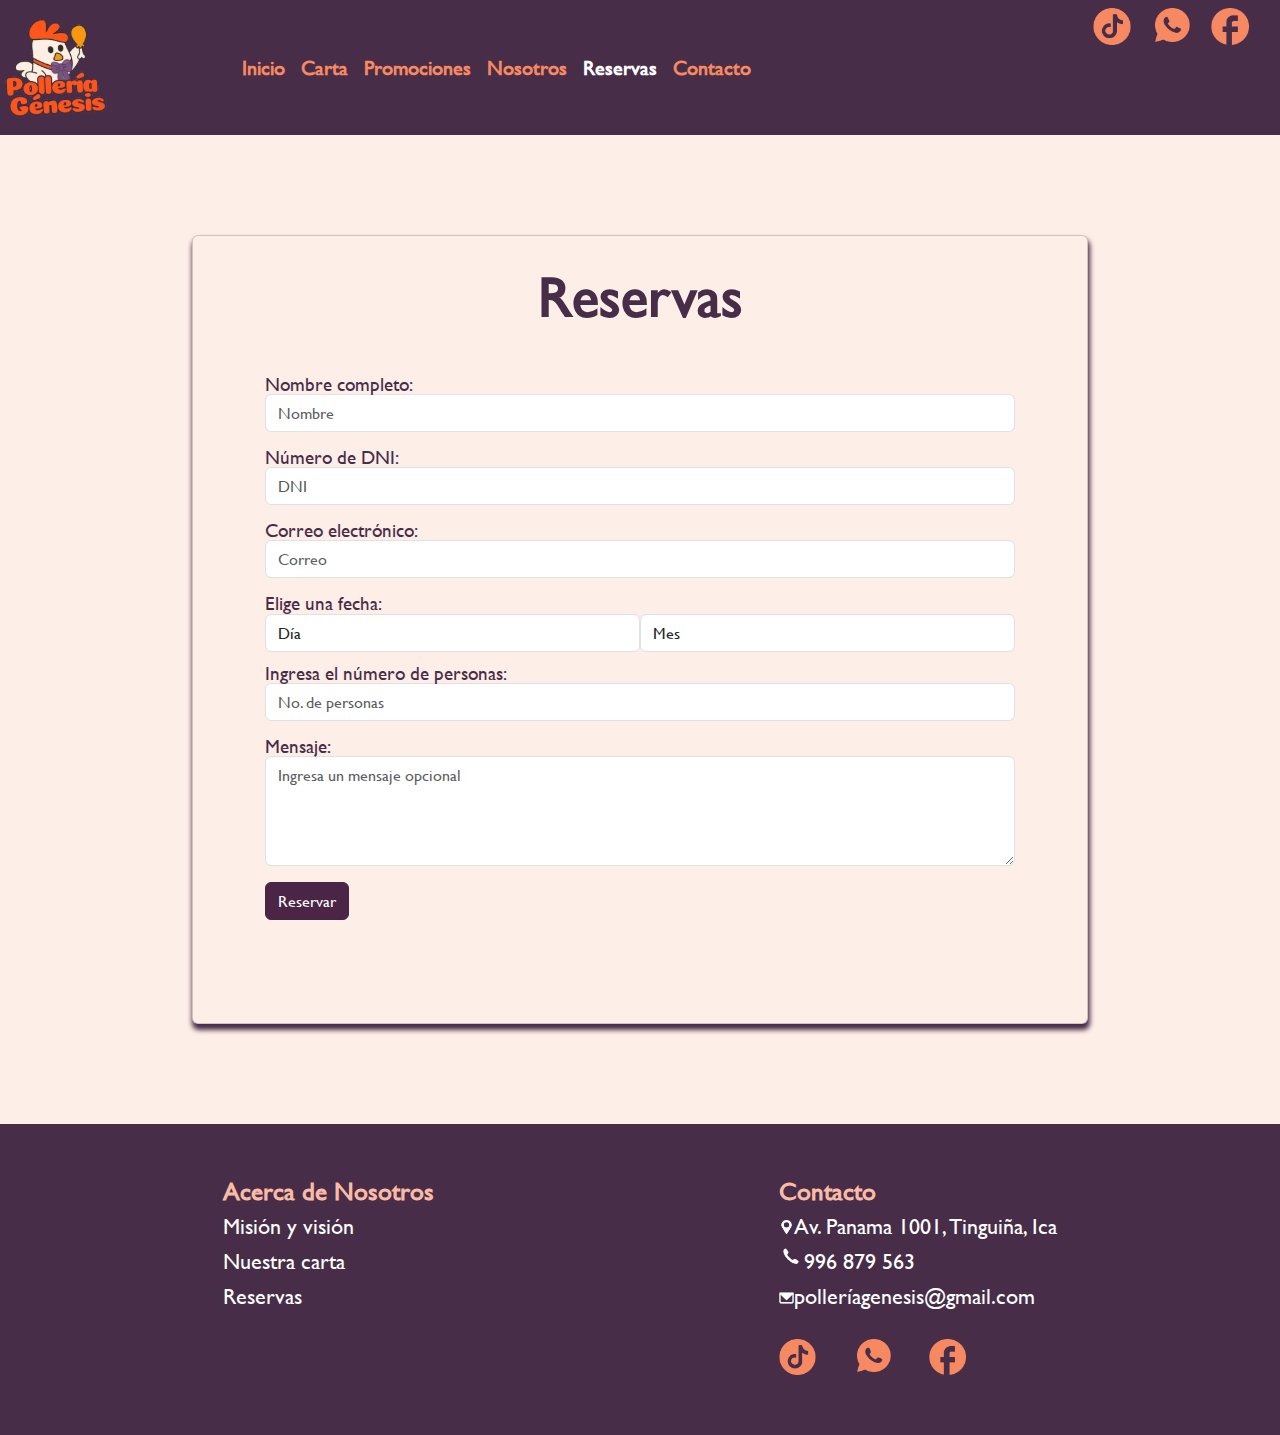
<file: Reservasg.html>
<!DOCTYPE html>
<html lang="es">
<head>
    <meta charset="UTF-8">
    <meta name="viewport" content="width=device-width, initial-scale=1.0">
    <title>Reservas</title>
    <link href="https://cdn.jsdelivr.net/npm/bootstrap@5.3.3/dist/css/bootstrap.min.css" rel="stylesheet" integrity="sha384-QWTKZyjpPEjISv5WaRU9OFeRpok6YctnYmDr5pNlyT2bRjXh0JMhjY6hW+ALEwIH" crossorigin="anonymous">
    <link rel="stylesheet" href="estilosg.css">
    <link rel="StyleSheet" href="estilog6.css" type="text/css"> 
</head>
<body>
    <div class="header-pg d-flex">
        <nav class="navbar navbar-expand-lg">
            <div class="container-fluid">
                <a class="navbar-brand d-none d-lg-block" href="#">
                    <img src="img/logo.svg" alt="logo" class="logo">
                </a>
                <button class="navbar-toggler" type="button" data-bs-toggle="collapse"
                    data-bs-target="#navbarSupportedContent" aria-controls="navbarSupportedContent"
                    aria-expanded="false" aria-label="Toggle navigation">
                    <span class="navbar-toggler-icon"></span>
                </button>
                <div class="collapse navbar-collapse" id="navbarSupportedContent">
                    <ul class="navbar-nav me-auto mb-2 mb-lg-0">
                        <li class="nav-item">
                            <a class="nav-link" href="index.html">Inicio</a>
                        </li>
                        <li class="nav-item">
                            <a class="nav-link " href="Cartag.html">Carta</a>
                        </li>
                        <li class="nav-item">
                            <a class="nav-link " href="Promocionesg.html">Promociones</a>
                        </li>
                        <li class="nav-item">
                            <a class="nav-link " href="Nosotrosg.html">Nosotros</a>
                        </li>
                        <li class="nav-item">
                            <a class="nav-link active " href="Reservasg.html">Reservas</a>
                        </li>
                        <li class="nav-item">
                            <a class="nav-link " href="Contactog.html">Contacto</a>
                        </li>
                    </ul>
                </div>
                
            </div>
        </nav>
        <div class="ms-auto p-2">
            <ul class="navbar-nav flex-row flex-wrap ms-md-auto">
                <li>
                    <a target="_blank" href="https://www.tiktok.com/@icapolleriagenesis?_t=8nOBZTZyQFB&_r=1">
                        <img src="img/tiktok.png" alt="tiktok"  class="img-social"/>
                    </a>
                </li>
                <li>
                    <a target="_blank" href="https://wa.me/c/51949355027">
                        <img src="img/whatsapp.png" alt="whatsapp" class="img-social"/>
                    </a>
                </li>
                <li>
                    <a target="_blank" href="https://www.facebook.com/p/Polleria-G%C3%A9nesis-Ica-61553416058785/">
                        <img src="img/facebook.png" alt="facebook" class="img-social">
                    </a>
                </li>
            </ul>
        </div>

    </div>
    <div class="container-fluid mt-5"> 
        <div class="card">
        <form>
            <div class="flex-column mb-3">
            <h1 class="text-center">Reservas</h1>
            <div class="cuadro">
                <div class="form-group mb-3">
                    <label for="nombre">Nombre completo:</label>
                    <input type="text" class="form-control" id="nombre" name="nombre" placeholder="Nombre" required>
                </div>
                <div class="form-group mb-3">
                    <label for="dni">Número de DNI:</label>
                    <input type="text" class="form-control" id="dni" name="dni" placeholder="DNI" required>
                </div>
                <div class="form-group mb-3">
                    <label for="correo">Correo electrónico:</label>
                    <input type="email" class="form-control" id="correo" name="correo" placeholder="Correo" required>
                </div>
                <div class="form-group mb-1">
                    <label for="fecha">Elige una fecha:</label>
                    <div class="d-flex">
                        <select class="form-control mr-2 mb-2" id="dia" name="dia" required>
                            <option value="">Día</option>
                            <!-- Options for days -->
                            <script>
                                for (let i = 1; i <= 31; i++) {
                                    document.write('<option value="' + i + '">' + i + '</option>');
                                }
                            </script>
                        </select>
                        <select class="form-control mb-2" id="mes" name="mes" required>
                            <option value="">Mes</option>
                            <option value="01">Enero</option>
                            <option value="02">Febrero</option>
                            <option value="03">Marzo</option>
                            <option value="04">Abril</option>
                            <option value="05">Mayo</option>
                            <option value="06">Junio</option>
                            <option value="07">Julio</option>
                            <option value="08">Agosto</option>
                            <option value="09">Septiembre</option>
                            <option value="10">Octubre</option>
                            <option value="11">Noviembre</option>
                            <option value="12">Diciembre</option>
                        </select>
                    </div>
                </div>
                <div class="form-group mb-3">
                    <label for="num-personas">Ingresa el número de personas:</label>
                    <input type="number" class="form-control" id="num-personas" name="num-personas" placeholder="No. de personas" required>
                </div>
                <div class="form-group mb-3">
                    <label for="mensaje">Mensaje:</label>
                    <textarea class="form-control" id="mensaje" name="mensaje" placeholder="Ingresa un mensaje opcional" rows="4"></textarea>
                </div>
                <button type="submit" class="btn btn-primary btn-block button">Reservar</button>
            </div>
        </form>
        </div>
        <br>
    </div>
    <footer class="d-lg-flex justify-content-lg-around">
        <div class="footer-text">
          <ul>
            <p>Acerca de Nosotros</p>
            <li><a href="Nosotrosg.html">Misión y visión</a></li>
            <li><a href="Cartag.html">Nuestra carta</a></li>
            <li><a href="Reservasg.html">Reservas</a></li>
          </ul>
        </div>
        <div class="footer-text">
          <ul>
            <p>Contacto</p>
            <li><img src="img/icono ubicación.png" width="15" />Av. Panama 1001, Tinguiña, Ica</li>
            <li><img src="img/iconocall.png" width="25" />996 879 563</li>
            <li><img src="img/email.png" width="15" />polleríagenesis@gmail.com</li>
          </ul>
          <ul class="d-flex justify-content-start">
            <li class="pe-3">
              <a target="_blank" href="https://www.tiktok.com/@icapolleriagenesis?_t=8nOBZTZyQFB&_r=1">
                <img src="img/tiktok.png" alt="icono" class="logo-footer" />
              </a>
            </li>
            <li class="pe-3">
              <a target="_blank" href="https://wa.me/c/51949355027">
                <img src="img/whatsapp.png" alt="icono" class="logo-footer" />
              </a>
            </li>
            <li class="pe-3">
              <a target="_blank" href="https://www.facebook.com/p/Polleria-G%C3%A9nesis-Ica-61553416058785/">
                <img src="img/facebook.png" alt="icono" class="logo-footer" />
              </a>
            </li>
          </ul>
        </div>
      </footer>
    <script src="https://cdn.jsdelivr.net/npm/bootstrap@5.3.3/dist/js/bootstrap.bundle.min.js" integrity="sha384-YvpcrYf0tY3lHB60NNkmXc5s9fDVZLESaAA55NDzOxhy9GkcIdslK1eN7N6jIeHz" crossorigin="anonymous"></script>
    <script src="https://code.jquery.com/jquery-3.5.1.slim.min.js"></script>
    <script src="https://cdn.jsdelivr.net/npm/@popperjs/core@2.9.2/dist/umd/popper.min.js"></script>
    <script src="https://stackpath.bootstrapcdn.com/bootstrap/4.5.2/js/bootstrap.min.js"></script>
</body>
</html>
</file>
<file: estilog2.css>
/* BODY */
  /* Clase de estilo para el body */
body {
    background-color: #FEEEE8;
}
aside {
    float: right;
    padding: 2px;
    margin-right: 2px;
}
/* CONTENEDOR */
/* clases de estilos para el contenedor */
.fondo-carta {
 background-color: #472D48;
 margin: 10.67%;

} 
/* clases de estilos para el titulo del contenedor */
.carta {
  font-size: 96px;
  color: #F68961;
  margin-top: 50px;
}
/* clases de estilos para los  subtitulos del contenedor */
.sub-titulo {
  font-size: 45px;
  color: #F68961;
}
/* clases de estilos para el contenedor */
.container {
  font-size: 28px;
  line-height: 24px;
  justify-content: flex-end;
}
/* Clases para las imagenes del contenedor */
.imagen {
  border: 4px solid #F5784A;
  border-radius: 200%;
  width: 200px;
  height: 200px;
  object-fit: cover;
  
}
/* Clases de estilos para el logo del contenedor */
.imagen-logo {
  width: 150px;
  height: 150px;
}
/* Clases de estlos para una linea separadora */
.linea {
  content: "ghhhhhh";
  display: block;
  position: relative;
  width: 100%;
  height: 1px;
  background-color:#472D48;
}
/* Clases de estilos para los precios del contenedor */
.precio {
  margin-left: 0px;
  display: block;
  padding-top: 7px;
}
/* FOOTER */
/* Clases de estilos del footer */
footer {
  background-color: #472D48;
  font-size: 22px;
  padding: 50px;
  border-image: none;
  border-style: none;
}
/* Estilos para los enlaces del footer */
footer a {
  color: #fff;
  font-weight: normal;
  background-color: #472D48;
  border-image: none;
  border-style: none;
  text-decoration: none;
}

footer p {
  color:#FABBA5;
  font-size: 25px;
  font-weight: bold;
}

footer ul {
  list-style: none;
  background-color: #472D48;
  border-image: none;
  border-style: none;
  color: #fff;
}

.float {
  display: flex;
  justify-content: center;
  float:inherit;
}

.float1 {
  justify-content: center;
  float:inline-start;
}
/* MEDIAQUERIES */
/* Estilos responsive para tablet */
  @media (min-width: 768px) and (max-width: 1024px) {
   
    .container {
        font-size: 22px;
    }
    .sub-titulo {
      font-size: 45px;
    }
    .carta1 {
      font-size: 96px;
    }
    .precio {
      font-size: 22px;
    }
    .imagen {
      width: 150px; 
      height: 150px; 
      object-fit: cover;
    }
    .fondo-carta {
      background-color: #472D48;
      margin: 80px 40px;
     }
    }
  /* 
    ##Device = Low Resolution Tablets, Mobiles (Landscape)
    ##Screen = B/w 481px to 767px
  */
/* Estilos responsive para dispositivos moviles */
  @media (min-width: 481px) and (max-width: 767px) {
  body {
    background-color: #FEEEE8;
    width: 100%;
    max-width: 100%;
  }
  .fondo-carta {
    background-color: #472D48;
    max-width: 100%;
    display: flex; 
    flex-direction: column;
    margin: 30px 20px 50px;
   }
   .row {
    width: 100%;
  }
  .container {
    font-size: 22px;
  }
  .sub-titulo {
    font-size: 30px;
  }
  .carta1 {
    font-size: 45px;
  }
  .precio {
    margin: 0;
  }
  .imagen {
    width: 140px; 
    height: 140px; 
    object-fit: cover;
  }
  .contenedor-1{
    margin-left: 28px;
  }
.imagen-porciones {
margin: 0;
}
.custom-col-1 {
    flex: 0 0 8.33%; /* 1/12 = 8.333% */
    max-width: 8.33%;
}
.custom-col-4 {
  flex: 0 0 58.33%; /* 7/12 de ancho */
  max-width: 58.33%; /* 7/12 de ancho */
}
/* Columna personalizada para col-3 */
.custom-col-3 {
  flex: 0 0 16.67%; /* 2/12 de ancho */
  max-width: 16.67%;
}
.custom-col-3.last {
    flex: 0 0 8.33%; /* 1/12 = 8.333% */
    max-width: 8.33%;
    max-width: 100%;
    margin-left: 35%;
    padding-top: 40px;
}
}
  /* 
    ##Device = Most of the Smartphones Mobiles (Portrait)
    ##Screen = B/w 320px to 479px
  */
/* Estilos responsive para dispositivos moviles pequeños */
  @media (min-width: 320px) and (max-width: 480px) {
    body {
      background-color: #FEEEE8;
      width: 100%;
      max-width: 100%;
    }
    .fondo-carta {
      background-color: #472D48;
      max-width: 100%;
      display: flex; 
      flex-direction: column;
      margin: 20px 20px 50px;
     }
     .row {
      width: 100%;
    }
    .container {
      font-size: 17px;
    }
    .sub-titulo {
      font-size: 30px;
    }
    .carta1 {
      font-size: 55px;
    }
    .precio {
      margin: 0;
    }
    .imagen {
      width: 140px; 
      height: 140px; 
      object-fit: cover;
    }
    .contenedor-1{
      margin-left: -10px;
      margin-top: -30px;
    }
  .imagen-porciones {
  margin: 0;
  }
  .imagen-logo {
    padding-left: 30px ;
    width: 100px;
    height: 100px;
    object-fit: cover;
  }
  .custom-col-1 {
      flex: 0 0 8.33%; /* 1/12 = 8.333% */
      max-width: 8.33%;
  }
  .custom-col-4 {
    flex: 0 0 58.33%; /* 7/12 de ancho */
    max-width: 58.33%; /* 7/12 de ancho */
  }
  /* Columna personalizada para col-3 */
  .custom-col-3 {
    flex: 0 0 16.67%; /* 2/12 de ancho */
    max-width: 16.67%;
  }
  .custom-col-3.last {
      flex: 0 0 8.33%; /* 1/12 = 8.333% */
      max-width: 8.33%;
      max-width: 100%;
      margin-left: 30%;
      padding-top: 40px;
  }
}
</file>
<file: estilosg.css>
/* ESTILOS GENERALES */

/* Integración de la fuente de letra en la pagina */
@font-face{font-family:'gill sans mt regular';src:url(/fuentes/GILL.TTF)}
/* Clases de estilos generales para toda la página */
*{margin:0;padding:0;box-sizing:border-box;list-style:none;font-family:'gill sans mt regular'}
/* BODY */

/* Estilos para el cuerpo de la pagina */
body{font-family:'gill sans mt regular';background-color:#FEEEE8}

/* HEADER */

/* Clase de estilo para el logo de la página */
.logo{display:none}
/* Clase de estilo para el color de fondo del header */
.header-pg{background-color:#472D48}
/* Clases de estilo para la barra de navegación del header */
.nav-link{color:#F68961;font-size:1.25rem;font-weight:bold}

.navbar-nav .nav-link.active{color:#fff}

.navbar-nav .nav-link:hover{color:#FABBA5}
/* Clases de estilos para los iconos del header */
.img-social{width:62%}
/* Clases de estilo para la barra de navegación del header */
.navbar-toggler{border:1px solid #fff}
.navbar-toggler-icon{background-image:url('./img/menu.svg')}

/* FOOTER */

/* Clases de estilos para los iconos del footer  */
.logo-footer{width:60%;padding-top:25px}
p{color:#EDEAED}
/* Clases de estilos para el footer */
 footer{background-color:#472D48;font-size:22px;padding:50px;border-image:none;border-style:none} 
footer a{color:#fff;font-weight:normal;background-color:#472D48;border-image:none;border-style:none;text-decoration:none}

footer p{color:#FABBA5;font-size:25px;font-weight:bold}
/* Clases de estilos para el menu del footer */
footer ul{list-style:none;background-color:#472D48;border-image:none;border-style:none;color:#fff}

.footer-text{line-height:35px}

/* Media queries para la visualización de el logo del footer */
@media (min-width:992px){.logo{display:block;width:50%}
/* RESET */

}
/* http://meyerweb.com/eric/tools/css/reset/ 
   v2.0 | 20110126
   License: none (public domain)
*/

html,body,div,span,applet,object,iframe,h1,h2,h3,h4,h5,h6,p,blockquote,pre,a,abbr,acronym,address,big,cite,code,del,dfn,em,img,ins,kbd,q,s,samp,small,strike,strong,sub,sup,tt,var,b,u,i,center,dl,dt,dd,ol,ul,li,fieldset,form,label,legend,table,caption,tbody,tfoot,thead,tr,th,td,article,aside,canvas,details,embed,figure,figcaption,header,hgroup,menu,nav,output,ruby,section,summary,time,mark,audio,video{margin:0;padding:0;border:0;font-size:100%;vertical-align:baseline}
/* HTML5 display-role reset for older browsers */
article,aside,details,figcaption,figure,footer,header,hgroup,menu,nav,section{display:block}
body{line-height:1}
ol,ul{list-style:none}
blockquote,q{quotes:none}
blockquote:before,blockquote:after,q:before,q:after{content:'';content:none}
table{border-collapse:collapse;border-spacing:0}
</file>
<file: estilog5.css>
/* BODY */
/* Estilos para el body */
  body {
    background-color: #FEEEE8;
  }
  aside {
    float: right;
    padding: 2px;
    margin-right: 2px;
  }
  /* SECTION */
/* Estilos para el contenedor */
  .card {
    padding: 40px;
    background-color: #6f4e7c;
    color: white;
    border: 2px solid #6f4e7c;
    box-sizing: border-box;
    margin-top: 100px;
    margin-bottom: 100px;
    width: 50%;
  }
  /* Estilos para los titulos del contenedor */
  .card h1 {
    font-size: 3rem;
    margin-bottom: 40px;
    font-weight: bold;
  }
  /* Estilos para el contenido del contenedor */
  .card .section {
    margin-bottom: 20px;
  }
  .card .section span {
    color: #ff6f3c;
  }
  .span-card{
    font-weight: bold;
  }
  /* Estilo para las imagenes del contenedor */
  .img-fluid{
    width: 50%;
  }
  /* ASIDE */
  /* Estilos para los enlaces del contenedor */
  .socials a {
    text-decoration: none;
    color: white;
    display: flex;
    align-items: center;
    margin-bottom: 5px;
  }
  .socials img {
    width: 20px;
    margin-right: 10px;
  }
  .socials div {
    display: inline-block;
    vertical-align: middle;
  }
 /* FOOTER */
/* Estilos para el footer */
footer {
  background-color: #472D48;
  font-size: 22px;
  padding: 50px;
  border-image: none;
  border-style: none;
}
/* Estilos para los enlaces del foooter */
footer a {
  color: #fff;
  font-weight: normal;
  background-color: #472D48;
  border-image: none;
  border-style: none;
  text-decoration: none;
}
footer p {
  color:#FABBA5;
  font-size: 25px;
  font-weight: bold;
}
footer ul {
  list-style: none;
  background-color: #472D48;
  border-image: none;
  border-style: none;
  color: #fff;
}
.float {
  display: flex;
  justify-content: center;
  float:inherit;
}
.float1 {
  justify-content: center;
  float:inline-start;
}
/* MEDIAQUERIES */
/* Estilos responsive para Tablets */
 @media (min-width: 768px) and (max-width: 1024px) {
  /* CSS */
  body{
    width: 100%;
  }
  .card {
    width: 50%;
    padding: 40px;
    justify-self: center;
  }
  .card h1 {
    font-size: 3rem;
    margin-bottom: 40px;
    font-weight: bold;
  }
}
/* 
  ##Device = Tablets, Ipads (landscape)
  ##Screen = B/w 768px to 1024px
*/
@media (min-width: 768px) and (max-width: 1024px) and (orientation: landscape) {
  
  body{
    width: 100%;
  }
  .card {
    width: 50%;
    padding: 100px;
    justify-self: center;
  }
  .card h1 {
    font-size: 2rem;
    margin-bottom: 40px;
    font-weight: bold;
  }
}
/* 
  ##Device = Low Resolution Tablets, Mobiles (Landscape)
  ##Screen = B/w 481px to 767px
*/
/* Estilos responsive para dispositivos Mobiles */
@media (min-width: 481px) and (max-width: 767px) { 
  body{
    width: 100%;
  }
  .card{
    width: 50%;
    padding: 10px;
    justify-self: center;
  }
  .card h1 {
    font-size: 1rem;
    margin-bottom: 40px;
    font-weight: bold;
    display: flex;
  }
  .combos-img{
    width: min-content;
  }
}
/* Estilos responsive para dispositivos Mobiles pequeños */
/* 
  ##Device = Most of the Smartphones Mobiles (Portrait)
  ##Screen = B/w 320px to 479px
*/
@media (min-width: 320px) and (max-width: 480px) {
  /* CSS */
  body{
    width: 100%;
  }
  .card{
    width: 50%;
    padding: 20px;
  }
  .card h1 {
    font-size: 1rem;
    margin-bottom: 40px;
    font-weight: bold;
    display: flex;
  }
}
</file>
<file: estilo4g.css>
/* Fuentes */
@font-face {
  font-family: 'gill sans mt regular';
  src: url(/fuentes/GILL.TTF)
}
/* Clases de estilos para el Body */
body {
  font-family: 'gill sans mt regular';
  background-color: #FEEEE8;
}
/* Clases de estilos para los Contenedores de Misión y Visión */
.mission-contenedor{
  width: 100%;
  line-height: 23px;
  font-size: 200%;
  color: #333;
  padding: 10%;
  text-align: justify;
}
/* Clases de estilos para las Imágenes de Misión y Visión */
.vision-contenedor {
  width: 100%;
  line-height: 23px;
  font-size: 200%;
  color: #333;
  padding: 10%;
  text-align: justify;
}

.mission-imagen {
  display: flex;
  width: 90%;
  margin-right: 10px;
  padding: 90px 50px none;
  border-radius: 3%;
}
.vision-imagen {
  display: flex;
  width: 90%;
  margin-right: 10px;
  padding: 40px 50px none;
  border-radius: 3%;
}
/* Clases de estilo para los Párrafos */
.parrafo{
  color: #333;
}
.fondo{
  box-shadow:5px 6px 6px 5px #0000006c;
  padding: 10px;
  border-radius: 5%;
}
/* Clases de estilo para los Títulos */
.titulo {
  font-size: 300%;
  text-align: center;
  margin-top: 3%;
}
.titulos-tamaños {
  display: flex;
  font-size: 140%;
  
}
h3 {
  display: flex;
  font-size: 150%;
  Padding: 5%;
}
.centrado{
  width: 50%;       
  margin: 0 auto;
  background-color:#472D48;
  width: fit-content;
  padding: 10px;
}
/* Clases de estilo para el Pie de Página (Footer) */
footer {
  background-color: #472D48;
  font-size: 22px;
  padding: 50px;
  border-image: none;
  border-style: none;
  margin: 70px 0 0 0;
}

footer a {
  color: #fff;
  font-weight: normal;
  background-color: #472D48;
  border-image: none;
  border-style: none;
  text-decoration: none;
}

footer p {
  color:#FABBA5;
  font-size: 25px;
  font-weight: bold;
}

footer ul {
  list-style: none;
  background-color: #472D48;
  border-image: none;
  border-style: none;
  color: #fff;
}
/* Estilos de Flotación */
.float {
  display: flex;
  justify-content: center;
  float:inherit;
}

.float1 {
  justify-content: center;
  float:inline-start;
}

.icons {
  margin-top: 80px;
  margin-bottom: 5px;
}
/* Clases de estilos Responsivos */
@media (min-width:768px) and (max-width: 1024px) {
  .mission-contenedor{
    width: auto;
    margin: auto;
  }
}
@media (min-width:768px) and (max-width: 1024px) {
  .vision-contenedor{
    width: auto;
    margin: auto;
  
  }
}
@media (min-width:768px) and (max-width: 1024px) {
  .mission-contenedor .mission-imagen {
    width: 100%;

  }
  .mission-contenedor .vision-imagen {
    width: 100%;
  }
}
</file>
<file: estilog3.css>
.promo {
  background-color: #540457;
  color: #F68961;
  text-align: center;
}

.titulo {
  background-color: #402941;
  color: #F68961;
  text-align: center;
  padding: 20px;
  font-size: 3rem;
  font-weight: bold;
}


.combos {
  color: #472d48;
  text-align: left;  
  font-size: 25px
}

.card-promocion {
  width: 65%;
  height: 100%;
  background-color: #7E6C7F;
  margin: 10px;
  border-radius: 20px;
  padding: 0px;
  box-shadow: 0 4px 8px rgba(230, 194, 194, 0.1);
  overflow: hidden;
  transition: transform 0.3s ease-in-out;
}
.card-promocion:hover{
  transform: translateY(-5px);
}

.card-promocion img, .card-combos img {
  width: 100%  
}

.card-combos{
  width: 65%;
  height: 100%;
  margin: 10px;
  padding: 0px;
  box-shadow: 0 4px 8px rgba(230, 194, 194, 0.1);
  overflow: hidden;
  transition: transform 0.3s ease-in-out;
}
.card-combos:hover{
  transform: translateY(-5px);
}


.card-content {
  padding: 20px;
  font-size: 18px;
}


.card-content h3 {
  font-size: 25px;
  color: #EDEAED;
  margin-bottom: 10px;
}

.card-content p {
  margin-bottom: 5px;
}


.icons {
  margin-top: 80px;
  margin-bottom: 5px;
}

.precio {
  color: #efda6e;
  font-weight: bold;
}

.img-cupon {
  width: 20%;
  transition: transform 0.3s ease-in-out;
}
.img-cupon:hover{
  transform: translateY(-5px);
}
.audio1{
  margin-top: 5%;
  margin-bottom: 5%;
  margin-left: 20%;
  box-shadow: 2px 2px 5px rgba(0, 0, 0, 0.3);
  border-radius: 14px;
  margin-right: 0;
}
.row{
  --bs-gutter-x: 0;
}

@media (min-width:768px) {
  .card-promocion {
    width: auto;
  }
  .card-combos{
    width: auto;
}
}

@media (min-width:992px) {
  .card-promocion, .card-combos {
    width: 80%;
  }
  
}
@media (min-width: 481px) and (max-width: 767px) { 
  body{
    width: 100%;
  }
  .audio1{
    margin-left: 20%;
  }
}
</file>
<file: estilog6.css>
/* Estilos Generales */
body {
  background-color: #FEEEE8;
}

/* Estilos del Pie de Página */
footer {
  background-color: #472D48;
  font-size: 22px;
  padding: 50px;
  border-image: none;
  border-style: none;
}

footer a {
  color: #fff;
  font-weight: normal;
  background-color: #472D48;
  border-image: none;
  border-style: none;
  text-decoration: none;
}

footer p {
  color: #FABBA5;
  font-size: 25px;
  font-weight: bold;
}

footer ul {
  list-style: none;
  background-color: #472D48;
  border-image: none;
  border-style: none;
  color: #fff;
}

/* Estilos del Formulario de Reserva */
.text-center{
  font-weight: bold;
}

.card{
  background-color: #FEEEE8;
  width: 70%;
  margin: 100px auto; /* Centrado automático */
  box-shadow: 1px 5px 5px 1px;
  color: #472D48;
}

.container-fluid{
  padding-left: 0;
  padding-right: 0;
}
.cuadro{
  width: 100%;
  padding: 8%;
  padding-top: 2%;
  font-size: 120%;
}
.reservation-form {
  background-color: #ffffff00;
  padding: 40px;
  border-radius: 8px;
  width: 700px;
  margin: 100px auto; /* Centrado automático */
  font-size: 20%;
}

.reservation-form h2 {
  color: #4b2545;
  text-align: center;
  font-size: 40px;
}

.reservation-form label {
  display: block;
  margin: 15px 0 5px;
  color: #4b2545;
  
}

.reservation-form input, 
.reservation-form select, 
.reservation-form textarea, 
.reservation-form button {
  width: calc(100% - 20px);
  padding: 20px;
  margin: 5px 0;
  border: 1px solid #ddd;
  border-radius: 4px;
  font-size: 14px;
}

.reservation-form button {
  background-color: #3b1f3a;
  color: #fff;
  border: none;
  cursor: pointer;
  font-size: 25px;
}

.reservation-form button:hover {
  background-color: #2d1530; /* Color ligeramente más claro para el efecto hover */
}

/* Estilos de Flotación y Flexibilidad */
aside {
  float: right;
  padding: 2px;
  margin-right: 2px;
}

.float {
  display: flex;
  justify-content: center;
  float: inherit;
}

.float1 {
  justify-content: center;
  float: inline-start;
}

.icons {
  margin-top: 80px;
  margin-bottom: 5px;
}

.text-center{
  font-size: 350%;
  padding: 3%;
}

/* Estilos de Botones */
.btn-primary {
  background-color: #4b2545;
  border-color: #4b2545;
}
.btn-primary:hover{
  background-color: #2d1530;
  border-color: #2d1530;
}


/* Consultas de Medios para Adaptación Responsiva */
@media (min-width: 768px) and (max-width: 1024px) {
  .container.mt-5, .flex-column, .d-flex {
      width: auto;
  }
}

@media (min-width: 481px) and (max-width: 767px) {
  .container.mt-5, .flex-column, .d-flex {
      width: 100%;
  }
}

@media (min-width: 940px) and (max-width: 1000px) {
  .container.mt-5, .flex-column, .d-flex {
      width:100%;
  }
}
</file>
